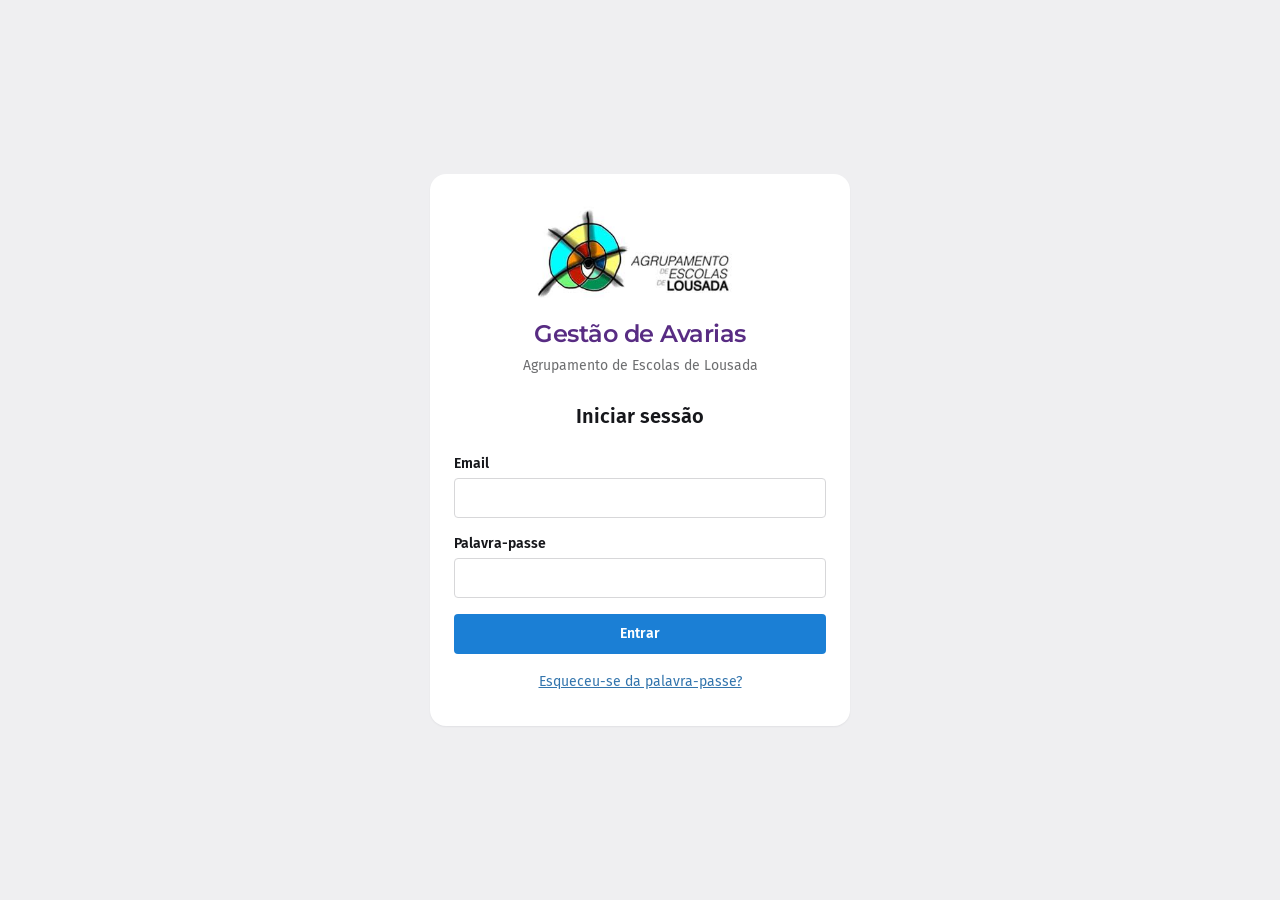
<file: src/Avarias.Api/wwwroot/index.html>
<!doctype html>
<html lang="pt-PT">
<head>
  <meta charset="UTF-8">
  <meta name="viewport" content="width=device-width, initial-scale=1">
  <title>Gestão de Avarias</title>
  <script>
    // Entrada da aplicação: com sessão guardada vai ao painel, senão ao login.
    location.replace(localStorage.getItem('avarias_token') ? 'painel.html' : 'login.html');
  </script>
</head>
<body></body>
</html>
</file>
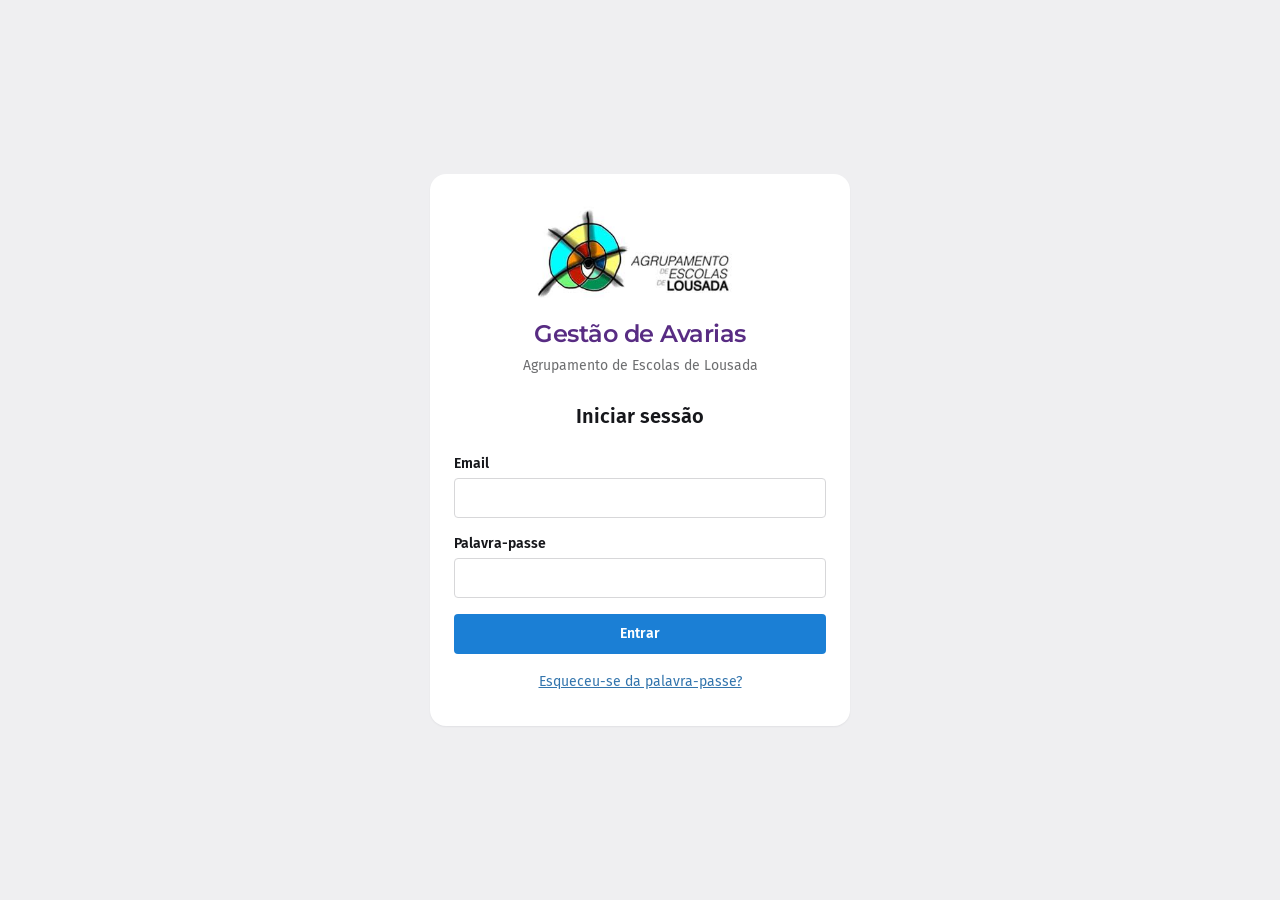
<file: src/Avarias.Api/wwwroot/admin.html>
<!doctype html>
<html lang="pt-PT">
<head>
  <meta charset="UTF-8">
  <meta name="viewport" content="width=device-width, initial-scale=1">
  <meta name="theme-color" content="#ffffff">
  <title>Backoffice · Gestão de Avarias</title>
  <link rel="icon" href="img/logo.jpg">
  <link rel="preconnect" href="https://fonts.googleapis.com">
  <link rel="preconnect" href="https://fonts.gstatic.com" crossorigin>
  <link rel="stylesheet" href="https://fonts.googleapis.com/css2?family=Fira+Sans:wght@400;500;600&family=Montserrat:wght@600&display=swap">
  <link rel="stylesheet" href="css/styles.css">
</head>
<body>
  <main class="page">
    <div>
      <h1 class="page-title">Backoffice</h1>
      <p class="bo-desc">Gira as contas, as salas com os seus equipamentos e os tipos de equipamento.</p>
    </div>

    <div class="bo-tabs" role="tablist" aria-label="Secções do backoffice">
      <button type="button" class="bo-tab" role="tab" id="tab-contas" aria-controls="sec-contas" aria-selected="true">Contas <span id="n-contas" class="bo-count"></span></button>
      <button type="button" class="bo-tab" role="tab" id="tab-salas" aria-controls="sec-salas" aria-selected="false">Salas <span id="n-salas" class="bo-count"></span></button>
      <button type="button" class="bo-tab" role="tab" id="tab-tipos" aria-controls="sec-tipos" aria-selected="false">Tipos de equipamento <span id="n-tipos" class="bo-count"></span></button>
    </div>

    <div id="erro" role="alert"></div>
    <div id="ok" role="status"></div>

    <section id="sec-contas" role="tabpanel" aria-labelledby="tab-contas" class="bo-card">
      <div class="bo-card-head">
        <div>
          <h2>Contas</h2>
          <p>Quem pode entrar e com que perfil.</p>
        </div>
        <button id="nova-conta" class="bo-btn bo-btn--primary" type="button">Nova conta</button>
      </div>
      <div class="bo-table-wrap">
        <table class="bo-table">
          <thead>
            <tr><th>Nome</th><th>Email</th><th>Perfil</th><th>Estado</th><th><span class="bo-sr">Ações</span></th></tr>
          </thead>
          <tbody id="lista-contas"><tr><td colspan="5" class="muted-cell">A carregar…</td></tr></tbody>
        </table>
      </div>
    </section>

    <section id="sec-salas" role="tabpanel" aria-labelledby="tab-salas" class="bo-card" hidden>
      <div class="bo-card-head">
        <div>
          <h2>Salas e equipamentos</h2>
          <p>As salas e os equipamentos que aparecem no formulário de registar avaria.</p>
        </div>
        <button id="nova-sala" class="bo-btn bo-btn--primary" type="button">Nova sala</button>
      </div>
      <ul id="lista-salas" class="bo-locais"></ul>
    </section>

    <section id="sec-tipos" role="tabpanel" aria-labelledby="tab-tipos" class="bo-card" hidden>
      <div class="bo-card-head">
        <div>
          <h2>Tipos de equipamento</h2>
          <p>As categorias dos equipamentos (computador, projetor…).</p>
        </div>
        <button id="novo-tipo" class="bo-btn bo-btn--primary" type="button">Novo tipo</button>
      </div>
      <div class="bo-table-wrap">
        <table class="bo-table">
          <thead><tr><th>Descrição</th><th><span class="bo-sr">Ações</span></th></tr></thead>
          <tbody id="lista-tipos"></tbody>
        </table>
      </div>
    </section>
  </main>

  <dialog id="dlg" class="dialog" aria-labelledby="dlg-titulo">
    <form id="dlg-form" class="stack" method="dialog" novalidate>
      <h2 id="dlg-titulo" class="section-title"></h2>
      <div id="dlg-erro" role="alert"></div>
      <div id="dlg-campos" class="stack"></div>
      <div class="row-actions dialog-actions">
        <button id="dlg-cancelar" class="bo-btn bo-btn--secondary" type="button">Cancelar</button>
        <button id="dlg-ok" class="bo-btn bo-btn--primary" type="submit">Guardar</button>
      </div>
    </form>
  </dialog>

  <!-- ConfirmDialog: ações irreversíveis perguntam duas vezes. -->
  <dialog id="conf" class="dialog bo-confirm" aria-labelledby="conf-titulo" aria-describedby="conf-texto">
    <svg width="56" height="40" viewBox="0 0 56 40" aria-hidden="true"><circle cx="16" cy="24" r="9" fill="#f68d28"/><path d="m10 22 8 9L48 5" fill="none" stroke="#d7d7d9" stroke-width="7" stroke-linecap="round" stroke-linejoin="round"/></svg>
    <h2 id="conf-titulo"></h2>
    <p id="conf-texto"></p>
    <div class="bo-confirm-actions">
      <button id="conf-nao" class="bo-btn bo-btn--secondary" type="button">Cancelar</button>
      <button id="conf-sim" class="bo-btn bo-btn--danger-solid" type="button"></button>
    </div>
  </dialog>

  <script type="module" src="js/pages/admin.js"></script>
</body>
</html>
</file>
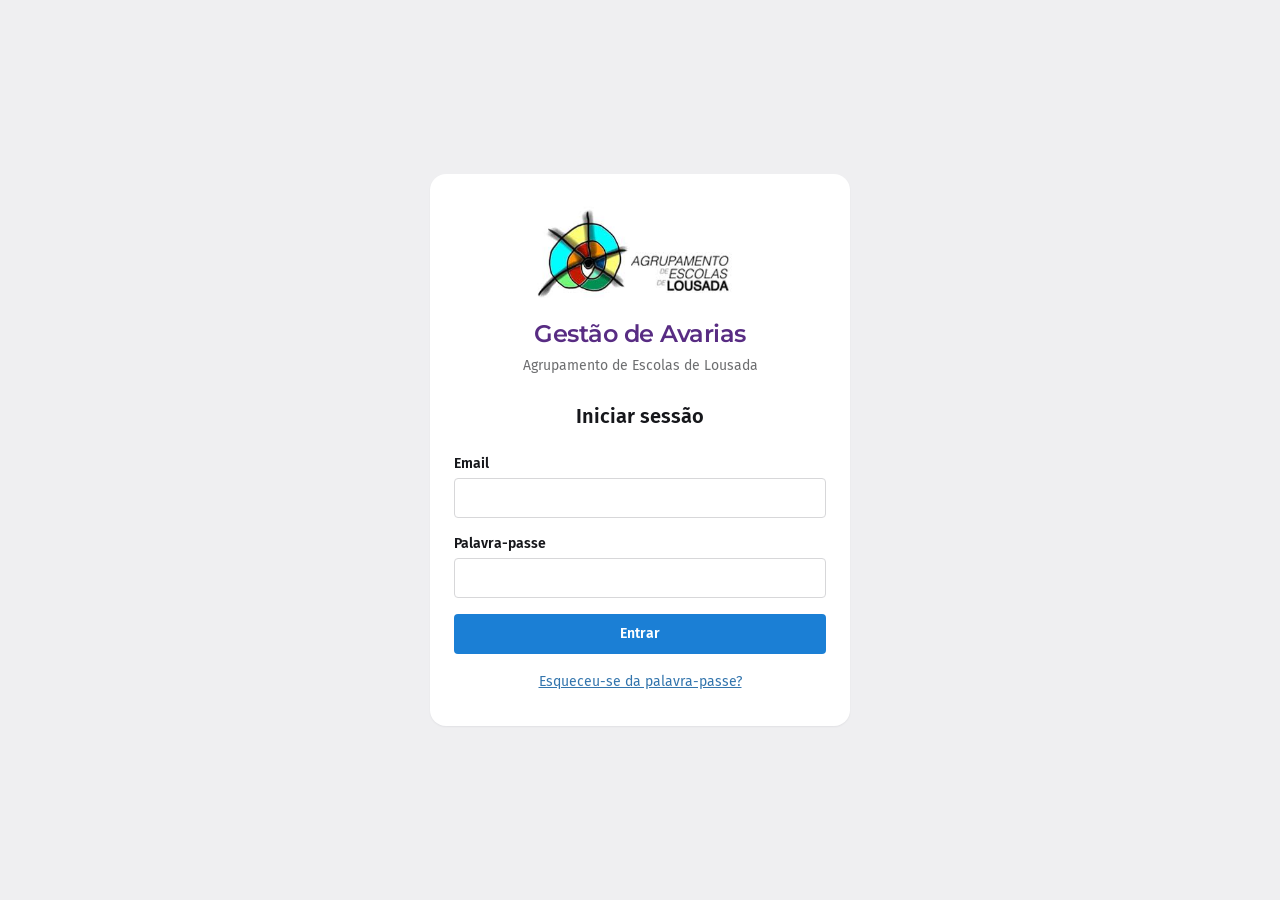
<file: src/Avarias.Api/wwwroot/login.html>
<!doctype html>
<html lang="pt-PT">
<head>
  <meta charset="UTF-8">
  <meta name="viewport" content="width=device-width, initial-scale=1">
  <meta name="theme-color" content="#efeff1">
  <title>Iniciar sessão · Gestão de Avarias</title>
  <link rel="icon" href="img/logo.jpg">
  <link rel="preconnect" href="https://fonts.googleapis.com">
  <link rel="preconnect" href="https://fonts.gstatic.com" crossorigin>
  <link rel="stylesheet" href="https://fonts.googleapis.com/css2?family=Fira+Sans:wght@400;500;600&family=Montserrat:wght@600&display=swap">
  <link rel="stylesheet" href="css/styles.css">
</head>
<body>
  <main class="auth-page">
    <div class="auth-card">
      <div class="auth-brand">
        <img src="img/logo.jpg" alt="Agrupamento de Escolas de Lousada">
        <div>
          <h1>Gestão de Avarias</h1>
          <p>Agrupamento de Escolas de Lousada</p>
        </div>
      </div>
      <h2 class="section-title center">Iniciar sessão</h2>
      <form id="form" class="auth-form" novalidate>
        <div id="erro" role="alert"></div>
        <div class="field">
          <label class="label" for="email">Email</label>
          <input id="email" class="input" type="email" autocomplete="username">
        </div>
        <div class="field">
          <label class="label" for="password">Palavra-passe</label>
          <input id="password" class="input" type="password" autocomplete="current-password">
        </div>
        <button id="entrar" class="btn btn-primary btn-block" type="submit">Entrar</button>
        <p class="auth-links"><a href="recuperar-password.html">Esqueceu-se da palavra-passe?</a></p>
      </form>
    </div>
  </main>

  <script type="module" src="js/pages/login.js"></script>
</body>
</html>
</file>
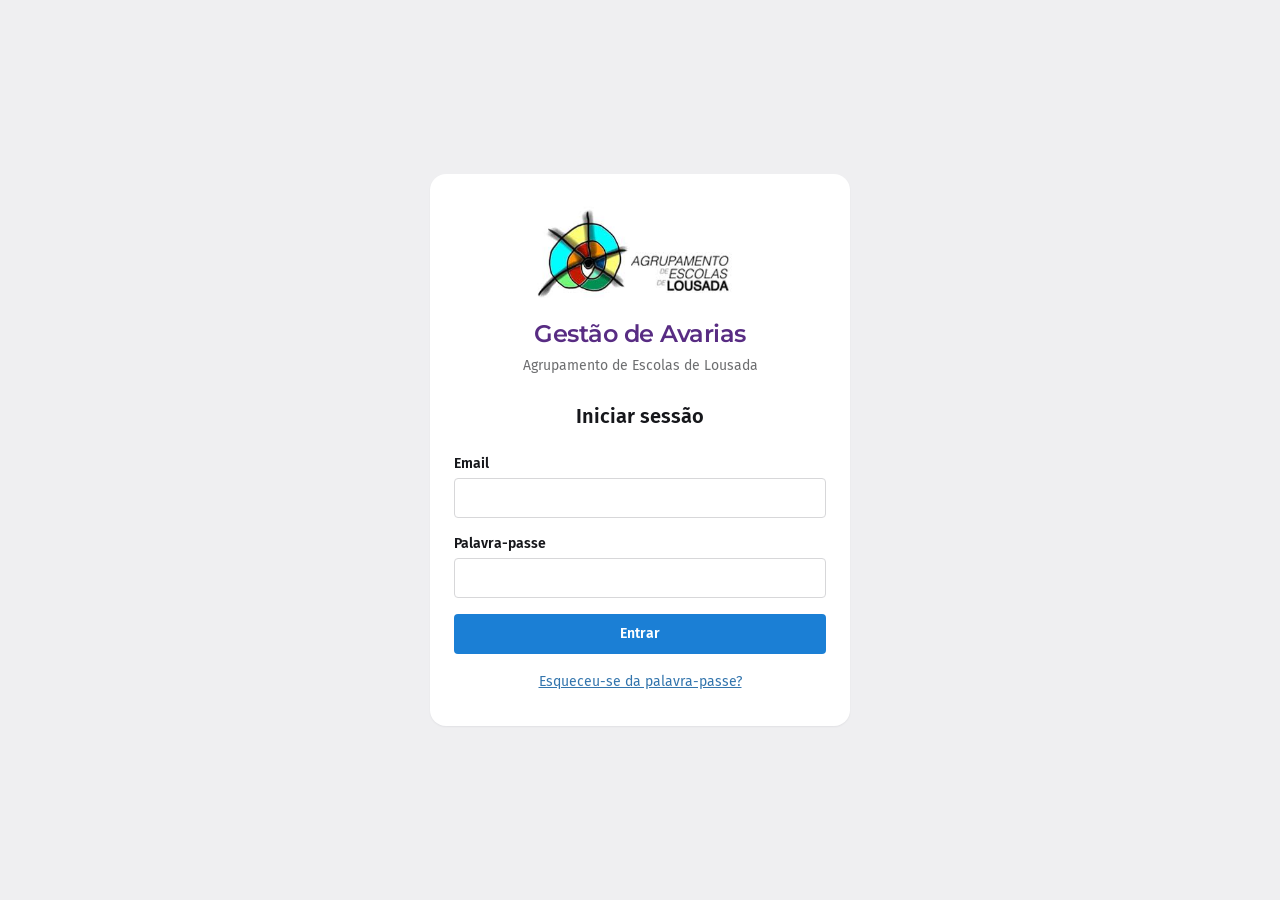
<file: src/Avarias.Api/wwwroot/novo-reporte.html>
<!doctype html>
<html lang="pt-PT">
<head>
  <meta charset="UTF-8">
  <meta name="viewport" content="width=device-width, initial-scale=1">
  <meta name="theme-color" content="#ffffff">
  <title>Registar avaria · Gestão de Avarias</title>
  <link rel="icon" href="img/logo.jpg">
  <link rel="preconnect" href="https://fonts.googleapis.com">
  <link rel="preconnect" href="https://fonts.gstatic.com" crossorigin>
  <link rel="stylesheet" href="https://fonts.googleapis.com/css2?family=Fira+Sans:wght@400;500;600&family=Montserrat:wght@600&display=swap">
  <link rel="stylesheet" href="css/styles.css">
</head>
<body>
  <main class="page page-narrow">
    <a class="back" href="painel.html">← Voltar ao painel</a>
    <div>
      <h1 class="page-title">Registar avaria</h1>
      <p class="muted">A data e quem regista (<span id="quem"></span>) ficam guardados automaticamente.</p>
    </div>

    <form id="form" class="card stack" novalidate>
      <div id="erro" role="alert"></div>

      <div class="form-grid">
        <div class="field">
          <label class="label" for="sala">Sala *</label>
          <select id="sala" class="input"></select>
        </div>
        <div class="field">
          <label class="label" for="equip">Equipamento *</label>
          <select id="equip" class="input" disabled></select>
          <p id="equip-info" class="hint" hidden></p>
        </div>
      </div>

      <div class="field">
        <label class="label" for="descricao">Descrição da avaria *</label>
        <textarea id="descricao" class="input" rows="5" maxlength="2000"
          placeholder="O que aconteceu? Desde quando? O que já tentou?"></textarea>
      </div>

      <div class="field">
        <label class="label" for="foto">Fotografia (opcional)</label>
        <input id="foto" class="file-input" type="file" accept="image/jpeg,image/png,image/webp">
        <p class="hint">JPG, PNG ou WebP, até 5 MB.</p>
        <img id="previa" class="preview" alt="Pré-visualização da fotografia" hidden>
      </div>

      <div class="row-actions">
        <button id="enviar" class="btn btn-primary" type="submit">Registar avaria</button>
        <a class="btn btn-secondary" href="painel.html">Cancelar</a>
      </div>
    </form>
  </main>

  <script type="module" src="js/pages/novo-reporte.js"></script>
</body>
</html>
</file>
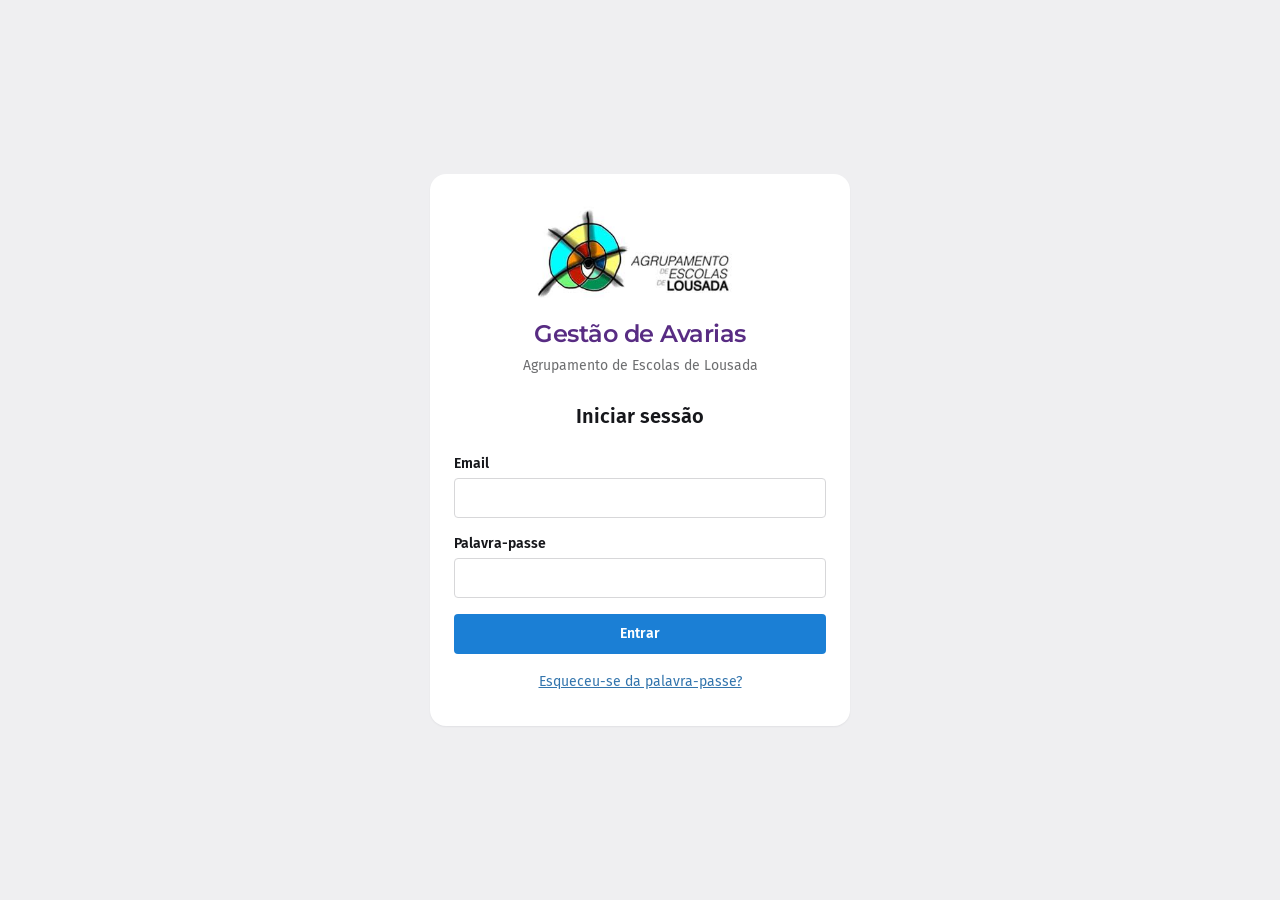
<file: src/Avarias.Api/wwwroot/painel.html>
<!doctype html>
<html lang="pt-PT">
<head>
  <meta charset="UTF-8">
  <meta name="viewport" content="width=device-width, initial-scale=1">
  <meta name="theme-color" content="#ffffff">
  <title>Painel · Gestão de Avarias</title>
  <link rel="icon" href="img/logo.jpg">
  <link rel="preconnect" href="https://fonts.googleapis.com">
  <link rel="preconnect" href="https://fonts.gstatic.com" crossorigin>
  <link rel="stylesheet" href="https://fonts.googleapis.com/css2?family=Fira+Sans:wght@400;500;600&family=Montserrat:wght@600&display=swap">
  <link rel="stylesheet" href="css/styles.css">
</head>
<body>
  <main class="page">
    <div class="page-head">
      <h1 class="page-title">Painel de avarias</h1>
      <a id="novo-link" class="btn btn-primary" href="novo-reporte.html" hidden>Registar avaria</a>
    </div>

    <section aria-label="Resumo por estado">
      <div id="contagens" class="counts"></div>
    </section>

    <section class="card" aria-label="Pesquisa e filtros">
      <div class="filters">
        <div class="field wide">
          <label class="label" for="q">Pesquisar</label>
          <input id="q" class="input" type="search" enterkeyhint="search" placeholder="Descrição, equipamento ou nº de série">
        </div>
        <div class="field">
          <label class="label" for="f-estado">Estado</label>
          <select id="f-estado" class="input"></select>
        </div>
        <div class="field">
          <label class="label" for="f-sala">Sala</label>
          <select id="f-sala" class="input"></select>
        </div>
        <div class="field">
          <label class="label" for="f-tipo">Tipo de equipamento</label>
          <select id="f-tipo" class="input"></select>
        </div>
        <div class="field">
          <button id="limpar" class="btn btn-secondary btn-block" type="button" disabled>Limpar filtros</button>
        </div>
      </div>
    </section>

    <div id="erro" role="alert"></div>

    <section aria-live="polite" class="stack">
      <h2 id="lista-titulo" class="section-title"></h2>
      <div id="lista"></div>
    </section>
  </main>

  <script type="module" src="js/pages/painel.js"></script>
</body>
</html>
</file>
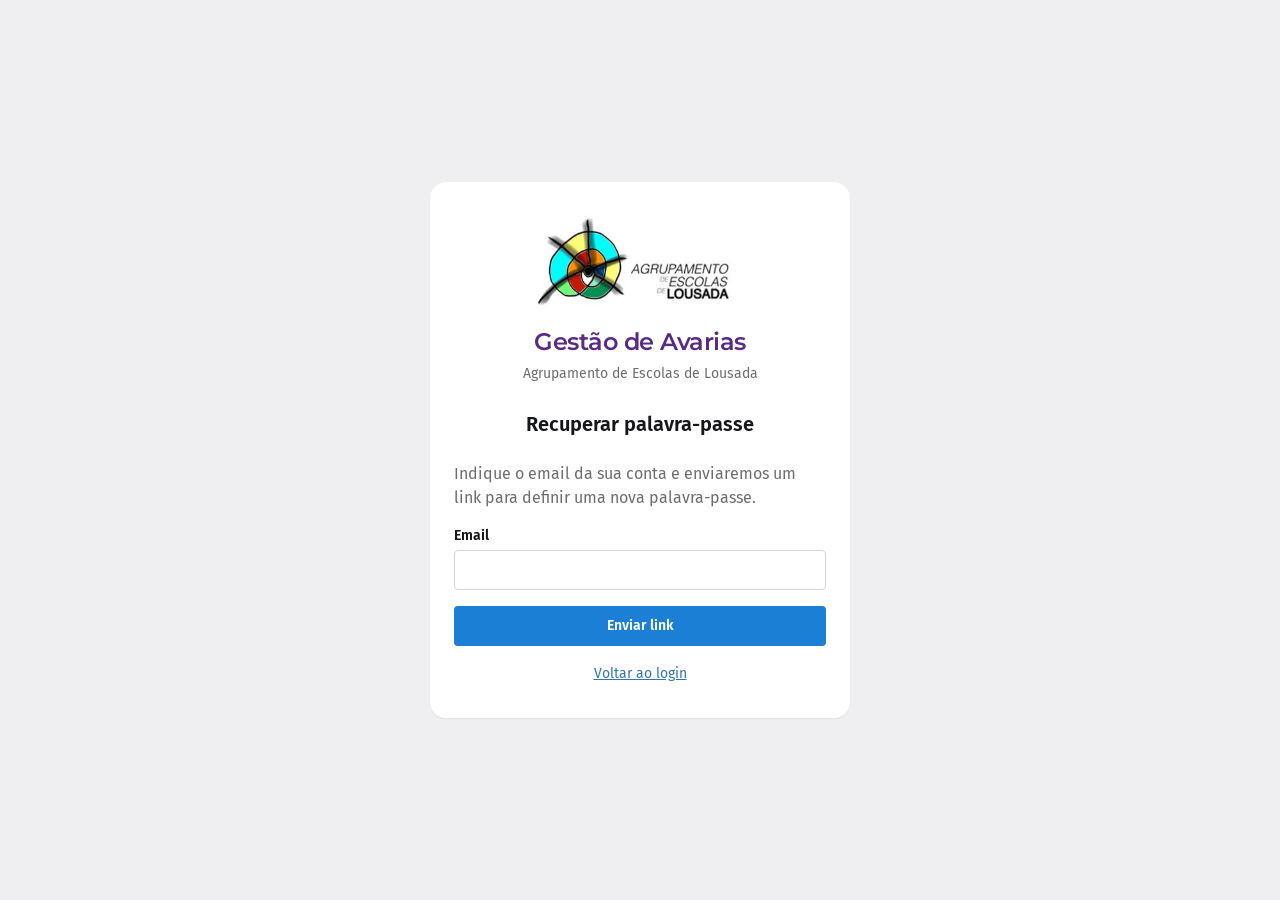
<file: src/Avarias.Api/wwwroot/recuperar-password.html>
<!doctype html>
<html lang="pt-PT">
<head>
  <meta charset="UTF-8">
  <meta name="viewport" content="width=device-width, initial-scale=1">
  <meta name="theme-color" content="#efeff1">
  <title>Recuperar palavra-passe · Gestão de Avarias</title>
  <link rel="icon" href="img/logo.jpg">
  <link rel="preconnect" href="https://fonts.googleapis.com">
  <link rel="preconnect" href="https://fonts.gstatic.com" crossorigin>
  <link rel="stylesheet" href="https://fonts.googleapis.com/css2?family=Fira+Sans:wght@400;500;600&family=Montserrat:wght@600&display=swap">
  <link rel="stylesheet" href="css/styles.css">
</head>
<body>
  <main class="auth-page">
    <div class="auth-card">
      <div class="auth-brand">
        <img src="img/logo.jpg" alt="Agrupamento de Escolas de Lousada">
        <div>
          <h1>Gestão de Avarias</h1>
          <p>Agrupamento de Escolas de Lousada</p>
        </div>
      </div>
      <h2 class="section-title center">Recuperar palavra-passe</h2>
      <form id="form" class="auth-form" novalidate>
        <p class="muted">Indique o email da sua conta e enviaremos um link para definir uma nova palavra-passe.</p>
        <div id="aviso" role="alert"></div>
        <div class="field">
          <label class="label" for="email">Email</label>
          <input id="email" class="input" type="email" autocomplete="username">
        </div>
        <button id="enviar" class="btn btn-primary btn-block" type="submit">Enviar link</button>
        <p class="auth-links"><a href="login.html">Voltar ao login</a></p>
      </form>
    </div>
  </main>

  <script type="module" src="js/pages/recuperar-password.js"></script>
</body>
</html>
</file>
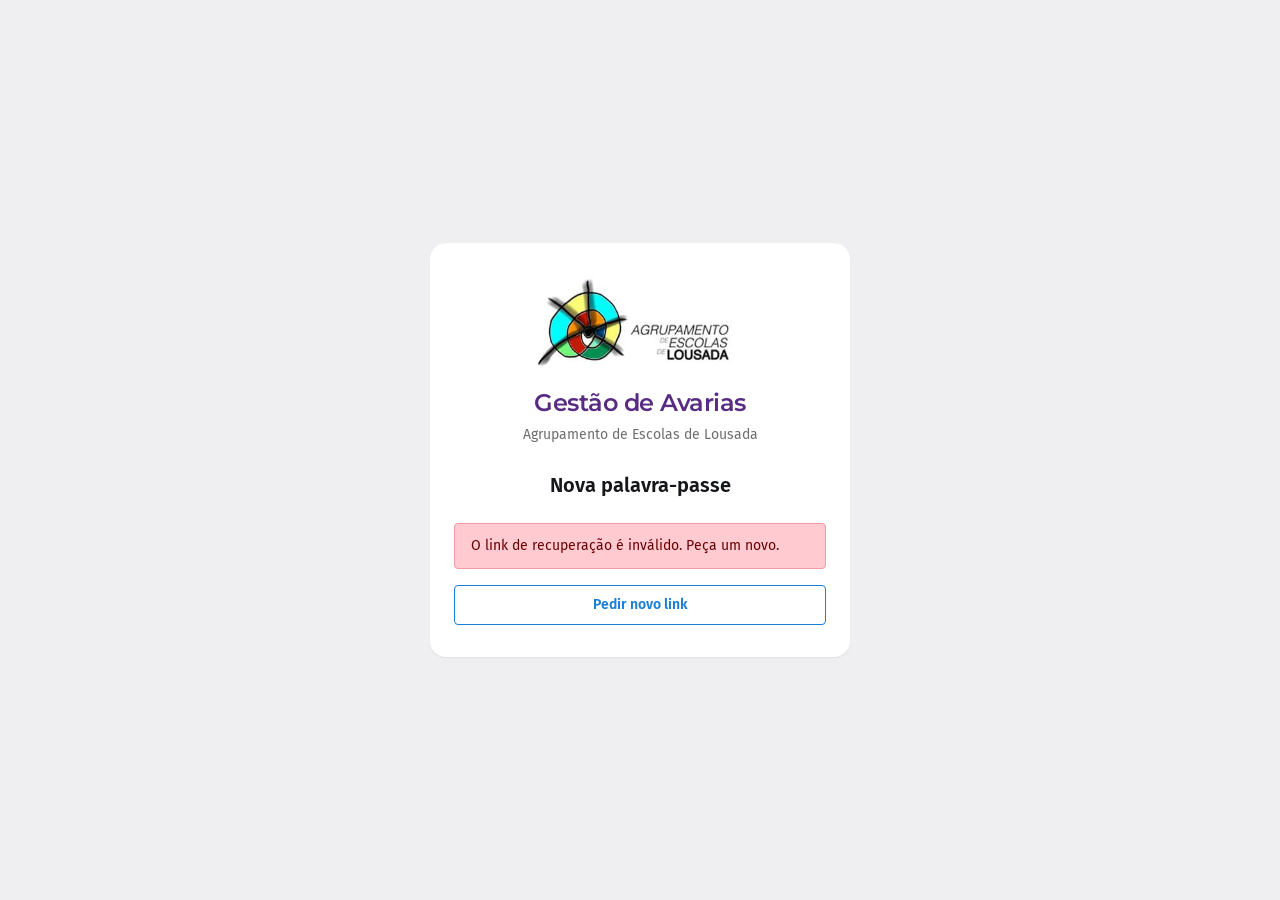
<file: src/Avarias.Api/wwwroot/repor-password.html>
<!doctype html>
<html lang="pt-PT">
<head>
  <meta charset="UTF-8">
  <meta name="viewport" content="width=device-width, initial-scale=1">
  <meta name="theme-color" content="#efeff1">
  <title>Nova palavra-passe · Gestão de Avarias</title>
  <link rel="icon" href="img/logo.jpg">
  <link rel="preconnect" href="https://fonts.googleapis.com">
  <link rel="preconnect" href="https://fonts.gstatic.com" crossorigin>
  <link rel="stylesheet" href="https://fonts.googleapis.com/css2?family=Fira+Sans:wght@400;500;600&family=Montserrat:wght@600&display=swap">
  <link rel="stylesheet" href="css/styles.css">
</head>
<body>
  <main class="auth-page">
    <div class="auth-card">
      <div class="auth-brand">
        <img src="img/logo.jpg" alt="Agrupamento de Escolas de Lousada">
        <div>
          <h1>Gestão de Avarias</h1>
          <p>Agrupamento de Escolas de Lousada</p>
        </div>
      </div>
      <h2 class="section-title center">Nova palavra-passe</h2>

      <div id="sem-token" class="auth-form" hidden>
        <div id="sem-token-msg" class="alert alert-erro" role="alert">O link de recuperação é inválido. Peça um novo.</div>
        <a class="btn btn-secondary btn-block" href="recuperar-password.html">Pedir novo link</a>
      </div>

      <form id="form" class="auth-form" novalidate hidden>
        <div id="erro" role="alert"></div>
        <div class="field">
          <label class="label" for="pw">Nova palavra-passe</label>
          <input id="pw" class="input" type="password" autocomplete="new-password">
          <p class="hint">Mínimo de 8 caracteres.</p>
        </div>
        <div class="field">
          <label class="label" for="pw2">Repita a palavra-passe</label>
          <input id="pw2" class="input" type="password" autocomplete="new-password">
        </div>
        <button id="enviar" class="btn btn-primary btn-block" type="submit">Guardar palavra-passe</button>
      </form>

      <div id="feito" class="auth-form" hidden>
        <div id="aviso" class="alert alert-ok" role="status"></div>
        <a class="btn btn-primary btn-block" href="login.html">Ir para o login</a>
      </div>
    </div>
  </main>

  <script type="module" src="js/pages/repor-password.js"></script>
</body>
</html>
</file>
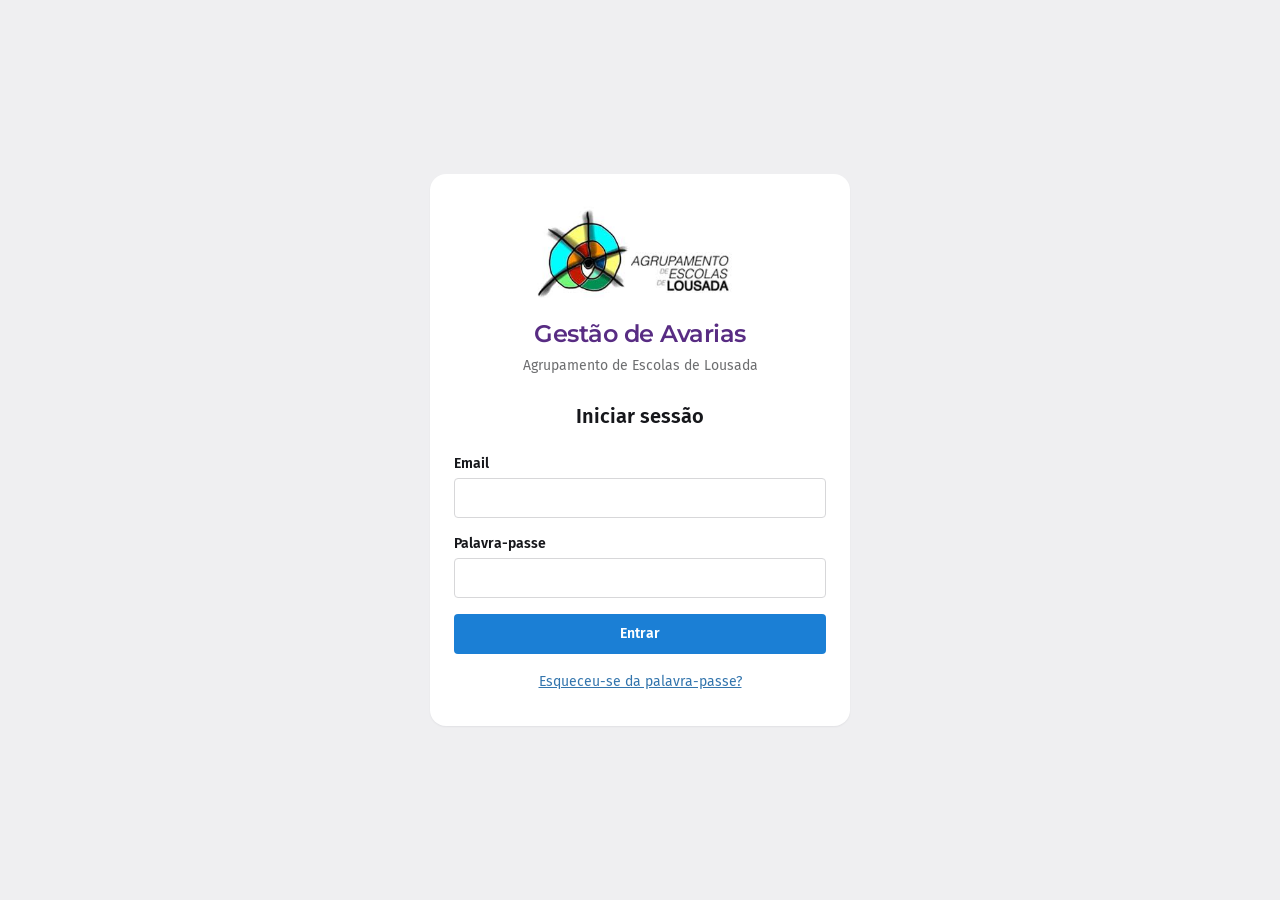
<file: src/Avarias.Api/wwwroot/reporte.html>
<!doctype html>
<html lang="pt-PT">
<head>
  <meta charset="UTF-8">
  <meta name="viewport" content="width=device-width, initial-scale=1">
  <meta name="theme-color" content="#ffffff">
  <title>Avaria · Gestão de Avarias</title>
  <link rel="icon" href="img/logo.jpg">
  <link rel="preconnect" href="https://fonts.googleapis.com">
  <link rel="preconnect" href="https://fonts.gstatic.com" crossorigin>
  <link rel="stylesheet" href="https://fonts.googleapis.com/css2?family=Fira+Sans:wght@400;500;600&family=Montserrat:wght@600&display=swap">
  <link rel="stylesheet" href="css/styles.css">
</head>
<body>
  <main class="page page-narrow">
    <a class="back" href="painel.html">← Voltar ao painel</a>
    <div id="erro" role="alert"></div>

    <article id="detalhe" class="card stack">
      <p class="muted">A carregar…</p>
    </article>

    <section id="gestao" class="card stack" aria-labelledby="gestao-titulo" hidden>
      <h2 id="gestao-titulo" class="section-title">Gestão técnica</h2>
      <form id="gestao-form" class="stack" novalidate>
        <div id="gestao-erro" role="alert"></div>
        <div id="gestao-ok" role="status"></div>
        <div class="field">
          <label class="label" for="g-estado">Estado</label>
          <select id="g-estado" class="input"></select>
        </div>
        <div class="field">
          <label class="label" for="g-res">Resolução</label>
          <textarea id="g-res" class="input" rows="4" maxlength="2000"
            placeholder="O que foi feito para resolver a avaria?"></textarea>
        </div>
        <div class="field">
          <label class="label" for="g-foto">Fotografia da resolução (opcional)</label>
          <input id="g-foto" class="file-input" type="file" accept="image/jpeg,image/png,image/webp">
          <p class="hint">JPG, PNG ou WebP, até 5 MB.</p>
        </div>
        <div>
          <button id="gravar" class="btn btn-primary" type="submit">Guardar alterações</button>
        </div>
      </form>
    </section>

    <section class="card stack" aria-labelledby="hist-titulo">
      <h2 id="hist-titulo" class="section-title">Histórico</h2>
      <ol id="historico" class="timeline"></ol>
    </section>
  </main>

  <script type="module" src="js/pages/reporte.js"></script>
</body>
</html>
</file>
<file: src/Avarias.Api/wwwroot/css/styles.css>
/* =====================================================================
   DESIGN SYSTEM "Backoffice Avarias"
   Tokens copiados de tokens.json do design system: mudar lá e aqui.
   Neutros fazem quase todo o ecrã; roxo marca a marca e onde a pessoa
   está; azul só para a ação principal; vermelho de texto para destruir.
   ===================================================================== */
:root {
  --purple-950: #0f0621;
  --purple-900: #32174f;
  --purple-800: #512a7a;
  --purple-700: #582c83;
  --purple-500: #995ec8;
  --purple-200: #dcc8ef;
  --purple-100: #f2ebfa;
  --orange-500: #f68d28;

  --action-600: #1b7fd5;
  --link-600: #3375ad;
  --danger-600: #d43432;

  --ink-900: #16171b;
  --ink-700: #494b4f;
  --ink-500: #6d6e70;
  --line-300: #d7d7d9;
  --surface-200: #efeff1;
  --surface-100: #f4f4f6;
  --surface-0: #ffffff;

  --success-bg: #c9e8c9;
  --success-fg: #1c571f;
  --success-dot: #339039;
  --warning-bg: #ffecaf;
  --warning-fg: #5a3700;
  --warning-dot: #f67b0c;
  --error-bg: #ffcbd1;
  --error-fg: #680204;
  --error-dot: #d62f27;
  --info-bg: #e5f4f9;
  --info-line: #a6cad1;
  --info-fg: #0f374a;

  --font-display: Montserrat, "Segoe UI", system-ui, sans-serif;
  --font-ui: "Fira Sans", "Segoe UI", system-ui, sans-serif;

  --space-1: 4px; --space-2: 8px; --space-3: 12px; --space-4: 16px; --space-6: 24px; --space-8: 32px; --space-12: 48px;
  --radius-sm: 4px; --radius-md: 8px; --radius-lg: 16px; --radius-full: 9999px;
  --shadow-card: 0 1px 2px rgba(22, 23, 27, 0.06);
  --shadow-modal: 0 12px 32px rgba(15, 6, 33, 0.24);

  /* Curva de saída forte para respostas da interface (press, entradas) */
  --ease-out: cubic-bezier(0.23, 1, 0.32, 1);
}

/* ---------- base ---------- */
*, *::before, *::after { box-sizing: border-box; }
[hidden] { display: none !important; }
[role="alert"]:empty, [role="status"]:empty { display: none; } /* caixas de mensagem vazias não ocupam espaço */
html { background: var(--surface-200); }
body {
  margin: 0;
  background: var(--surface-200);
  color: var(--ink-700);
  font: 400 16px/24px var(--font-ui);
  -webkit-font-smoothing: antialiased;
}
h1, h2, h3, p { margin: 0; }
a { color: var(--link-600); }
:focus-visible { outline: 2px solid var(--action-600); outline-offset: 2px; }
.muted { color: var(--ink-500); }
.pre-wrap { white-space: pre-wrap; }

/* ---------- tipografia ---------- */
.page-title { font: 600 28px/36px var(--font-ui); color: var(--ink-900); }
.section-title { font: 600 20px/28px var(--font-ui); color: var(--ink-900); }
.eyebrow { font: 600 14px/20px var(--font-ui); color: var(--ink-500); margin-bottom: var(--space-1); }

/* ---------- layout ---------- */
.page {
  max-width: 1200px;
  margin: 0 auto;
  padding: var(--space-6) var(--space-4) var(--space-12);
  display: flex;
  flex-direction: column;
  gap: var(--space-6);
}
@media (min-width: 640px) { .page { padding: var(--space-8); } }
.page-narrow { max-width: 784px; }
.stack { display: flex; flex-direction: column; gap: var(--space-4); }
.page-head { display: flex; flex-wrap: wrap; justify-content: space-between; align-items: center; gap: var(--space-4); }
.row-between { display: flex; flex-wrap: wrap; justify-content: space-between; align-items: flex-start; gap: var(--space-3); }
.row-actions { display: flex; flex-wrap: wrap; gap: var(--space-3); }
.tags { display: flex; flex-wrap: wrap; gap: var(--space-2); align-items: center; }
.back { font-size: 14px; font-weight: 600; }
.demo-banner {
  background: var(--purple-100);
  color: var(--purple-700);
  text-align: center;
  padding: var(--space-2) var(--space-4);
  font-size: 14px;
  font-weight: 600;
}
.bo-desc { margin-top: var(--space-1); color: var(--ink-700); }

.card, .bo-card {
  background: var(--surface-0);
  border-radius: var(--radius-lg);
  box-shadow: var(--shadow-card);
  padding: var(--space-4);
  min-width: 0;
}
.bo-card { display: flex; flex-direction: column; gap: var(--space-4); }
@media (min-width: 640px) { .card, .bo-card { padding: var(--space-6); } }
.bo-card-head { display: flex; flex-wrap: wrap; align-items: center; justify-content: space-between; gap: var(--space-3); }
.bo-card-head h2 { font: 600 20px/28px var(--font-ui); color: var(--ink-900); }
.bo-card-head p { margin-top: 2px; font-size: 14px; line-height: 20px; }

/* ---------- barra de topo (TopBar) ---------- */
.app-header { background: var(--surface-0); color: var(--ink-900); border-bottom: 1px solid var(--line-300); }
.app-header-inner {
  max-width: 1200px;
  min-height: 64px;
  margin: 0 auto;
  padding: var(--space-3) var(--space-4);
  display: flex;
  flex-wrap: wrap;
  align-items: center;
  gap: var(--space-3) var(--space-4);
}
@media (min-width: 640px) { .app-header-inner { padding: var(--space-3) var(--space-8); } }
.app-title { font: 600 20px/28px var(--font-display); color: var(--purple-700); letter-spacing: -0.02em; text-decoration: none; border-radius: var(--radius-sm); }
.app-nav { display: flex; gap: var(--space-1); width: 100%; order: 3; }
.app-nav a {
  flex: 1;
  display: flex;
  align-items: center;
  justify-content: center;
  min-height: 40px;
  padding: 0 var(--space-4);
  border-radius: var(--radius-md);
  color: var(--ink-700);
  font: 400 14px/20px var(--font-ui);
  text-decoration: none;
}
.app-nav a[aria-current="page"] { background: var(--purple-100); color: var(--purple-700); font-weight: 600; }
.app-user { margin-left: auto; display: flex; align-items: center; gap: var(--space-2); font-size: 12px; color: var(--ink-500); }
.avatar {
  width: 36px;
  height: 36px;
  border-radius: var(--radius-full);
  background: var(--purple-200);
  color: var(--purple-700);
  display: flex;
  align-items: center;
  justify-content: center;
  font: 600 13px/1 var(--font-ui);
}
.user-name-block { display: none; line-height: 16px; }
.user-name-block strong { display: block; font: 600 14px/18px var(--font-ui); color: var(--ink-900); }
.btn-logout {
  min-height: 40px;
  padding: 0 var(--space-4);
  border-radius: var(--radius-sm);
  border: 1px solid var(--action-600);
  background: var(--surface-0);
  color: var(--action-600);
  font: 600 14px/20px var(--font-ui);
  cursor: pointer;
}
@media (min-width: 640px) {
  .app-nav { width: auto; order: 0; flex: 1; }
  .app-nav a { flex: none; }
  .user-name-block { display: block; }
}

/* ---------- formulários ---------- */
.field { display: flex; flex-direction: column; gap: var(--space-1); }
.label { font: 600 14px/20px var(--font-ui); color: var(--ink-900); }
.hint { font-size: 12px; line-height: 16px; color: var(--ink-500); }
.input {
  display: block;
  width: 100%;
  min-height: 40px;
  padding: var(--space-2) var(--space-4);
  font: 400 14px/20px var(--font-ui);
  color: var(--ink-900);
  background: var(--surface-0);
  border: 1px solid var(--line-300);
  border-radius: var(--radius-sm);
}
.input::placeholder { color: var(--ink-500); }
textarea.input { min-height: 96px; resize: vertical; }
.input:focus { border-color: var(--action-600); outline: 1px solid var(--action-600); outline-offset: 0; }
.input:disabled { background: var(--surface-200); color: var(--ink-500); cursor: not-allowed; }
.file-input { font-size: 14px; }
.file-input::file-selector-button {
  margin-right: var(--space-3);
  min-height: 40px;
  padding: 0 var(--space-4);
  border: 1px solid var(--action-600);
  border-radius: var(--radius-sm);
  background: var(--surface-0);
  color: var(--action-600);
  font: 600 14px/20px var(--font-ui);
  cursor: pointer;
}
.preview { margin-top: var(--space-3); max-height: 192px; border-radius: var(--radius-sm); border: 1px solid var(--line-300); }
.form-grid { display: grid; gap: var(--space-4); }
@media (min-width: 640px) { .form-grid { grid-template-columns: 1fr 1fr; } }
.check { display: flex; align-items: center; gap: 10px; min-height: 44px; font-weight: 500; color: var(--ink-900); cursor: pointer; }
.check input { width: 20px; height: 20px; accent-color: var(--action-600); }

/* ---------- botões (Button) ---------- */
.btn, .bo-btn {
  display: inline-flex;
  align-items: center;
  justify-content: center;
  gap: var(--space-2);
  min-height: 40px;
  padding: 0 var(--space-4);
  border: 1px solid transparent;
  border-radius: var(--radius-sm);
  background: none;
  font: 600 14px/20px var(--font-ui);
  text-decoration: none;
  white-space: nowrap;
  cursor: pointer;
}
.btn-primary, .bo-btn--primary { background: var(--action-600); color: var(--surface-0); }
.btn-secondary, .bo-btn--secondary { background: var(--surface-0); color: var(--action-600); border-color: var(--action-600); }
.bo-btn--danger { color: var(--danger-600); padding: 0 var(--space-2); }
.bo-btn--danger-solid { background: var(--danger-600); color: var(--surface-0); }
.bo-btn--sm { min-height: 32px; padding: 0 var(--space-3); }
.btn-block { width: 100%; }
.btn:disabled, .bo-btn:disabled { cursor: not-allowed; background: var(--surface-200); color: var(--ink-500); border-color: var(--surface-200); }

/* ---------- alertas ---------- */
.alert { border-radius: var(--radius-sm); border: 1px solid; padding: var(--space-3) var(--space-4); font-size: 14px; line-height: 20px; }
.alert-erro { background: var(--error-bg); color: var(--error-fg); border-color: #f19aa4; }
.alert-ok { background: var(--success-bg); color: var(--success-fg); border-color: #8fc791; }

/* ---------- etiquetas (StatusBadge) ----------
   Estado: retângulo cheio. Urgência: ponto e palavra. Prioridade: pílula roxa. */
.pill {
  display: inline-flex;
  align-items: center;
  gap: 6px;
  height: 28px;
  padding: 0 var(--space-2);
  border-radius: var(--radius-sm);
  font: 500 14px/20px var(--font-ui);
  white-space: nowrap;
}
.pill-estado { font-weight: 600; }
.estado-pendente { background: var(--surface-200); color: var(--ink-700); }
.estado-analise { background: var(--info-bg); color: var(--info-fg); }
.estado-resolucao { background: var(--warning-bg); color: var(--warning-fg); }
.estado-resolvido { background: var(--success-bg); color: var(--success-fg); }
.estado-cancelado { background: var(--surface-0); color: var(--ink-700); box-shadow: inset 0 0 0 1px var(--line-300); }
.u-baixa, .u-media, .u-alta { padding: 0; color: var(--ink-700); }
.u-baixa::before, .u-media::before, .u-alta::before { content: ""; width: 8px; height: 8px; border-radius: 50%; background: var(--ink-500); }
.u-media::before { background: var(--warning-dot); }
.u-alta { color: var(--ink-900); font-weight: 600; }
.u-alta::before { background: var(--error-dot); }
.p-baixa, .p-media, .p-alta, .p-critica { height: 24px; border-radius: var(--radius-full); font-size: 12px; line-height: 16px; }
.p-baixa, .p-media { background: var(--purple-100); color: var(--purple-700); }
.p-alta { background: var(--purple-200); color: var(--purple-700); font-weight: 600; }
.p-critica { background: var(--purple-700); color: var(--surface-0); font-weight: 600; }
.bo-status { display: inline-flex; align-items: center; height: 28px; padding: 0 var(--space-2); border-radius: var(--radius-sm); font: 600 14px/20px var(--font-ui); white-space: nowrap; }
.bo-status--success { background: var(--success-bg); color: var(--success-fg); }
.bo-status--neutral { background: var(--surface-200); color: var(--ink-700); }
.bo-tag { display: inline-flex; align-items: center; height: 22px; padding: 0 var(--space-2); border-radius: var(--radius-full); background: var(--purple-200); color: var(--purple-700); font: 500 12px/16px var(--font-ui); white-space: nowrap; }
.bo-count {
  display: inline-grid; place-items: center; min-width: 20px; height: 20px; padding: 0 6px;
  border-radius: var(--radius-full); background: var(--purple-700); color: var(--surface-0);
  font: 600 12px/1 var(--font-ui); font-variant-numeric: tabular-nums;
}

/* ---------- ecrã de login e recuperação ---------- */
.auth-page { min-height: 100vh; min-height: 100svh; display: flex; align-items: center; justify-content: center; padding: var(--space-6) var(--space-4); }
.auth-card {
  width: 100%;
  max-width: 420px;
  display: flex;
  flex-direction: column;
  gap: var(--space-6);
  padding: var(--space-8) var(--space-6);
  background: var(--surface-0);
  border-radius: var(--radius-lg);
  box-shadow: var(--shadow-card);
}
.auth-brand { display: flex; flex-direction: column; align-items: center; gap: var(--space-4); text-align: center; }
.auth-brand img { display: block; height: 96px; width: auto; }
.auth-brand h1 { font: 600 24px/32px var(--font-display); color: var(--purple-700); letter-spacing: -0.02em; }
.auth-brand p { margin-top: var(--space-1); font-size: 14px; color: var(--ink-500); }
.auth-form { display: flex; flex-direction: column; gap: var(--space-4); }
.auth-links { text-align: center; font-size: 14px; }
.center { text-align: center; }

/* ---------- painel ---------- */
.counts { display: grid; grid-template-columns: repeat(2, 1fr); gap: var(--space-3); }
@media (min-width: 768px) { .counts { grid-template-columns: repeat(4, 1fr); } }
.count-btn {
  display: flex;
  flex-direction: column;
  gap: 2px;
  min-height: 76px;
  padding: var(--space-3) var(--space-4);
  text-align: left;
  border-radius: var(--radius-lg);
  border: 2px solid var(--surface-0);
  background: var(--surface-0);
  color: var(--ink-700);
  box-shadow: var(--shadow-card);
  font: inherit;
  cursor: pointer;
}
.count-btn.is-on { background: var(--purple-100); border-color: var(--purple-700); color: var(--purple-700); }
.count-n { font: 600 28px/36px var(--font-ui); color: var(--ink-900); }
.count-btn.is-on .count-n { color: var(--purple-700); }
.count-l { font: 600 14px/20px var(--font-ui); }
/* Duas colunas já no telemóvel, para a lista aparecer mais cedo. */
.filters { display: grid; gap: var(--space-3); grid-template-columns: minmax(0, 1fr) minmax(0, 1fr); }
.filters .wide, .filters .field:last-child { grid-column: 1 / -1; }
.filters .field:last-child { justify-content: flex-end; }
@media (min-width: 1024px) {
  .filters { grid-template-columns: repeat(5, minmax(0, 1fr)); }
  .filters .field:last-child { grid-column: auto; }
}
.legend { display: flex; flex-wrap: wrap; gap: var(--space-2) var(--space-4); font-size: 12px; line-height: 16px; color: var(--ink-700); }
.empty {
  padding: var(--space-8) var(--space-4);
  text-align: center;
  background: var(--surface-0);
  border-radius: var(--radius-lg);
}
.empty p + p { margin-top: var(--space-1); }

/* ---------- tabela (DataTable) ---------- */
.bo-table-wrap { overflow-x: auto; }
.bo-table { width: 100%; border-collapse: collapse; font: 400 14px/20px var(--font-ui); color: var(--ink-900); }
.bo-table th { padding: var(--space-3); background: var(--surface-200); text-align: left; font-weight: 600; white-space: nowrap; }
.bo-table th:first-child { border-radius: var(--radius-sm) 0 0 var(--radius-sm); }
.bo-table th:last-child { border-radius: 0 var(--radius-sm) var(--radius-sm) 0; }
.bo-table td { padding: var(--space-3); border-bottom: 1px solid var(--line-300); vertical-align: middle; }
.bo-table td.num { font-variant-numeric: tabular-nums; white-space: nowrap; }
.bo-table .muted-cell { color: var(--ink-500); }
.bo-table tr.is-off td:first-child strong { color: var(--ink-500); }
.bo-actions { display: flex; gap: var(--space-2); justify-content: flex-end; }
.bo-sr { position: absolute; width: 1px; height: 1px; overflow: hidden; clip-path: inset(50%); white-space: nowrap; }

/* Lista de reportes: tabela em desktop; em telemóvel cada linha passa a um bloco. */
.report-table a.report-link { color: var(--ink-900); font-weight: 600; text-decoration: none; }
.report-table a.report-link::after { content: ""; position: absolute; inset: 0; } /* a linha toda abre o reporte */
.report-table tbody tr { position: relative; cursor: pointer; }
.report-table .sub { display: block; font-size: 12px; line-height: 16px; color: var(--ink-500); }
@media (max-width: 639px) {
  .report-table thead { display: none; }
  .report-table, .report-table tbody { display: block; }
  .report-table tbody tr {
    display: flex; flex-wrap: wrap; align-items: center; gap: var(--space-1) var(--space-3);
    padding: var(--space-3) 0; border-bottom: 1px solid var(--line-300);
  }
  .report-table td { display: block; padding: 0; border: 0; font-size: 12px; color: var(--ink-500); }
  .report-table td:first-child { flex-basis: 100%; font-size: 14px; }
  .report-table td.col-estado { margin-left: auto; }
  .report-table td.vazio { display: none; }
}

/* ---------- separadores (Tabs) ---------- */
.bo-tabs { display: flex; gap: var(--space-4); border-bottom: 1px solid var(--line-300); overflow-x: auto; scrollbar-width: none; }
@media (min-width: 640px) { .bo-tabs { gap: var(--space-6); } }
.bo-tab {
  display: inline-flex; align-items: center; gap: var(--space-2); flex: none;
  padding: var(--space-2) var(--space-1) var(--space-3); margin-bottom: -1px;
  border: 0; border-bottom: 2px solid transparent; background: none;
  font: 400 16px/24px var(--font-ui); color: var(--ink-700); cursor: pointer;
}
.bo-tab[aria-selected="true"] { color: var(--purple-700); font-weight: 600; border-bottom-color: var(--purple-700); }

/* ---------- locais com equipamentos (backoffice) ---------- */
.bo-locais { list-style: none; margin: 0; padding: 0; display: flex; flex-direction: column; gap: var(--space-3); }
.bo-local { border: 1px solid var(--line-300); border-radius: var(--radius-md); overflow: hidden; }
.bo-local-head { display: flex; flex-wrap: wrap; align-items: center; gap: var(--space-2) var(--space-3); padding: var(--space-3) var(--space-4); background: var(--surface-100); }
.bo-local-head > div:first-child { flex: 1 1 200px; min-width: 0; }
.bo-local-head strong { color: var(--ink-900); overflow-wrap: anywhere; }
.bo-local-head small { display: block; font-size: 12px; line-height: 16px; color: var(--ink-500); }
.bo-equip { list-style: none; margin: 0; padding: 0; }
.bo-equip li { display: flex; align-items: center; gap: var(--space-3); padding: var(--space-2) var(--space-4); border-top: 1px solid var(--line-300); font-size: 14px; line-height: 20px; color: var(--ink-900); }
.bo-equip li > span { flex: 1 1 0; min-width: 11ch; overflow-wrap: break-word; }

/* ---------- detalhe do reporte ---------- */
/* Pares rótulo/valor: o valor fica junto ao rótulo, dois pares por linha. */
.detail-grid { display: grid; grid-template-columns: minmax(0, 1fr) minmax(0, 1fr); gap: var(--space-3) var(--space-6); margin: 0; }
.detail-grid dt { font-size: 14px; line-height: 20px; color: var(--ink-500); }
.detail-grid dd { margin: 0; font-weight: 500; color: var(--ink-900); }
.resolucao-box { background: var(--success-bg); color: var(--success-fg); border-radius: var(--radius-sm); padding: var(--space-4); }
.resolucao-box .eyebrow { color: var(--success-fg); }
.photo { width: 100%; max-height: 384px; object-fit: contain; border-radius: var(--radius-sm); border: 1px solid var(--line-300); }
.timeline { list-style: none; margin: 0; padding: 0; }
.timeline-item { display: flex; gap: var(--space-3); }
.timeline-rail { display: flex; flex-direction: column; align-items: center; }
.timeline-dot { width: 12px; height: 12px; border-radius: 50%; background: var(--purple-700); margin-top: 6px; flex: none; }
.timeline-line { width: 2px; flex: 1; background: var(--line-300); }
.timeline-body { padding-bottom: var(--space-4); color: var(--ink-900); }
.timeline-body small { font-size: 14px; }
.comment-list { list-style: none; margin: 0; padding: 0; display: flex; flex-direction: column; gap: var(--space-3); }
.comment { background: var(--surface-100); border-radius: var(--radius-sm); padding: var(--space-3); color: var(--ink-900); }
.comment p { white-space: pre-wrap; }
.comment small { display: block; margin-top: var(--space-1); font-size: 14px; color: var(--ink-500); }

/* ---------- modais (formulário e ConfirmDialog) ---------- */
.dialog {
  width: min(480px, calc(100vw - 32px)); max-height: calc(100svh - 32px); padding: var(--space-6);
  border: 0; border-radius: var(--radius-md); background: var(--surface-0); color: var(--ink-700); box-shadow: var(--shadow-modal);
}
.dialog::backdrop { background: rgba(15, 6, 33, 0.45); }
.dialog .section-title { font: 600 18px/24px var(--font-ui); }
.dialog-actions { justify-content: flex-end; }
.bo-confirm { width: min(400px, calc(100vw - 32px)); text-align: center; }
.bo-confirm h2 { margin: var(--space-3) 0 var(--space-1); font: 600 18px/24px var(--font-ui); color: var(--ink-900); }
.bo-confirm p { margin: 0 0 var(--space-6); font-size: 14px; line-height: 20px; }
.bo-confirm-actions { display: grid; grid-template-columns: 1fr 1fr; gap: var(--space-3); }
.bo-confirm-actions .bo-btn { white-space: normal; }

/* =====================================================================
   INTERAÇÃO, MOVIMENTO E CASOS-LIMITE
   Pouco movimento, e só com função: resposta ao toque e mensagens que
   aparecem. Listas e filtros não animam, porque são usados muitas vezes.
   ===================================================================== */

/* Telemóvel: sem o clarão cinzento do browser ao tocar, e sem espera de duplo toque. */
html { -webkit-tap-highlight-color: transparent; }
.btn, .bo-btn, .btn-logout, .count-btn, .app-nav a, .bo-tab, .report-table tbody tr { touch-action: manipulation; }
.btn, .bo-btn, .btn-logout, .count-btn, .app-nav a, .bo-tab { user-select: none; -webkit-user-select: none; }

/* Resposta ao pressionar: funciona com rato, toque e teclado. */
.btn, .bo-btn, .btn-logout, .count-btn {
  transition: transform 160ms var(--ease-out), background-color 150ms ease, border-color 150ms ease, color 150ms ease;
}
.btn:active:not(:disabled), .bo-btn:active:not(:disabled), .btn-logout:active, .count-btn:active { transform: scale(0.97); }
.report-table tbody tr { transition: background-color 150ms ease; }
.report-table tbody tr:active { background: var(--surface-100); }

/* Hover só onde há rato: num ecrã tátil o hover fica preso depois do toque. */
@media (hover: hover) and (pointer: fine) {
  .app-nav a:hover:not([aria-current="page"]) { background: var(--surface-100); }
  .btn-logout:hover, .btn-secondary:hover:not(:disabled), .bo-btn--secondary:hover:not(:disabled) { background: #eaf3fb; }
  .btn-primary:hover:not(:disabled), .bo-btn--primary:hover:not(:disabled) { background: #1769b0; }
  .bo-btn--danger:hover:not(:disabled) { background: #fdeceb; }
  .bo-btn--danger-solid:hover:not(:disabled) { background: #b72b29; }
  .input:hover:not(:disabled):not(:focus) { border-color: var(--ink-500); }
  .count-btn:hover:not(.is-on) { border-color: var(--purple-200); }
  .report-table tbody tr:hover { background: var(--surface-100); }
  .bo-tab:hover:not([aria-selected="true"]) { color: var(--ink-900); }
}

/* Mensagens e comentários novos entram em vez de surgirem de repente. */
.alert, .comment.is-new { transition: opacity 200ms var(--ease-out), transform 200ms var(--ease-out); }
@starting-style {
  .alert { opacity: 0; transform: translateY(-4px); }
  .comment.is-new { opacity: 0; transform: translateY(8px); }
}

/* Movimento reduzido: fica a mudança de opacidade, sai o deslocamento. */
@media (prefers-reduced-motion: reduce) {
  .btn:active:not(:disabled), .bo-btn:active:not(:disabled), .btn-logout:active, .count-btn:active { transform: none; }
  @starting-style {
    .alert, .comment.is-new { transform: none; }
  }
}

/* Tipografia: números alinhados, linhas de leitura curtas. */
.count-n, .timeline-body small, .comment small, .detail-grid dd { font-variant-numeric: tabular-nums; }
.pre-wrap, .comment p, .timeline-body p { max-width: 65ch; }

/* Textos longos e sem espaços partem a linha em vez de saírem do cartão. */
.page-title, .report-link, .pre-wrap, .comment p, .detail-grid dd, .timeline-body p { overflow-wrap: anywhere; }
.row-between > .page-title { min-width: 0; flex: 1 1 240px; }
.pill, .avatar { flex-shrink: 0; }
.user-name-block { max-width: 22ch; }
.user-name-block strong { overflow: hidden; text-overflow: ellipsis; white-space: nowrap; }
</file>
